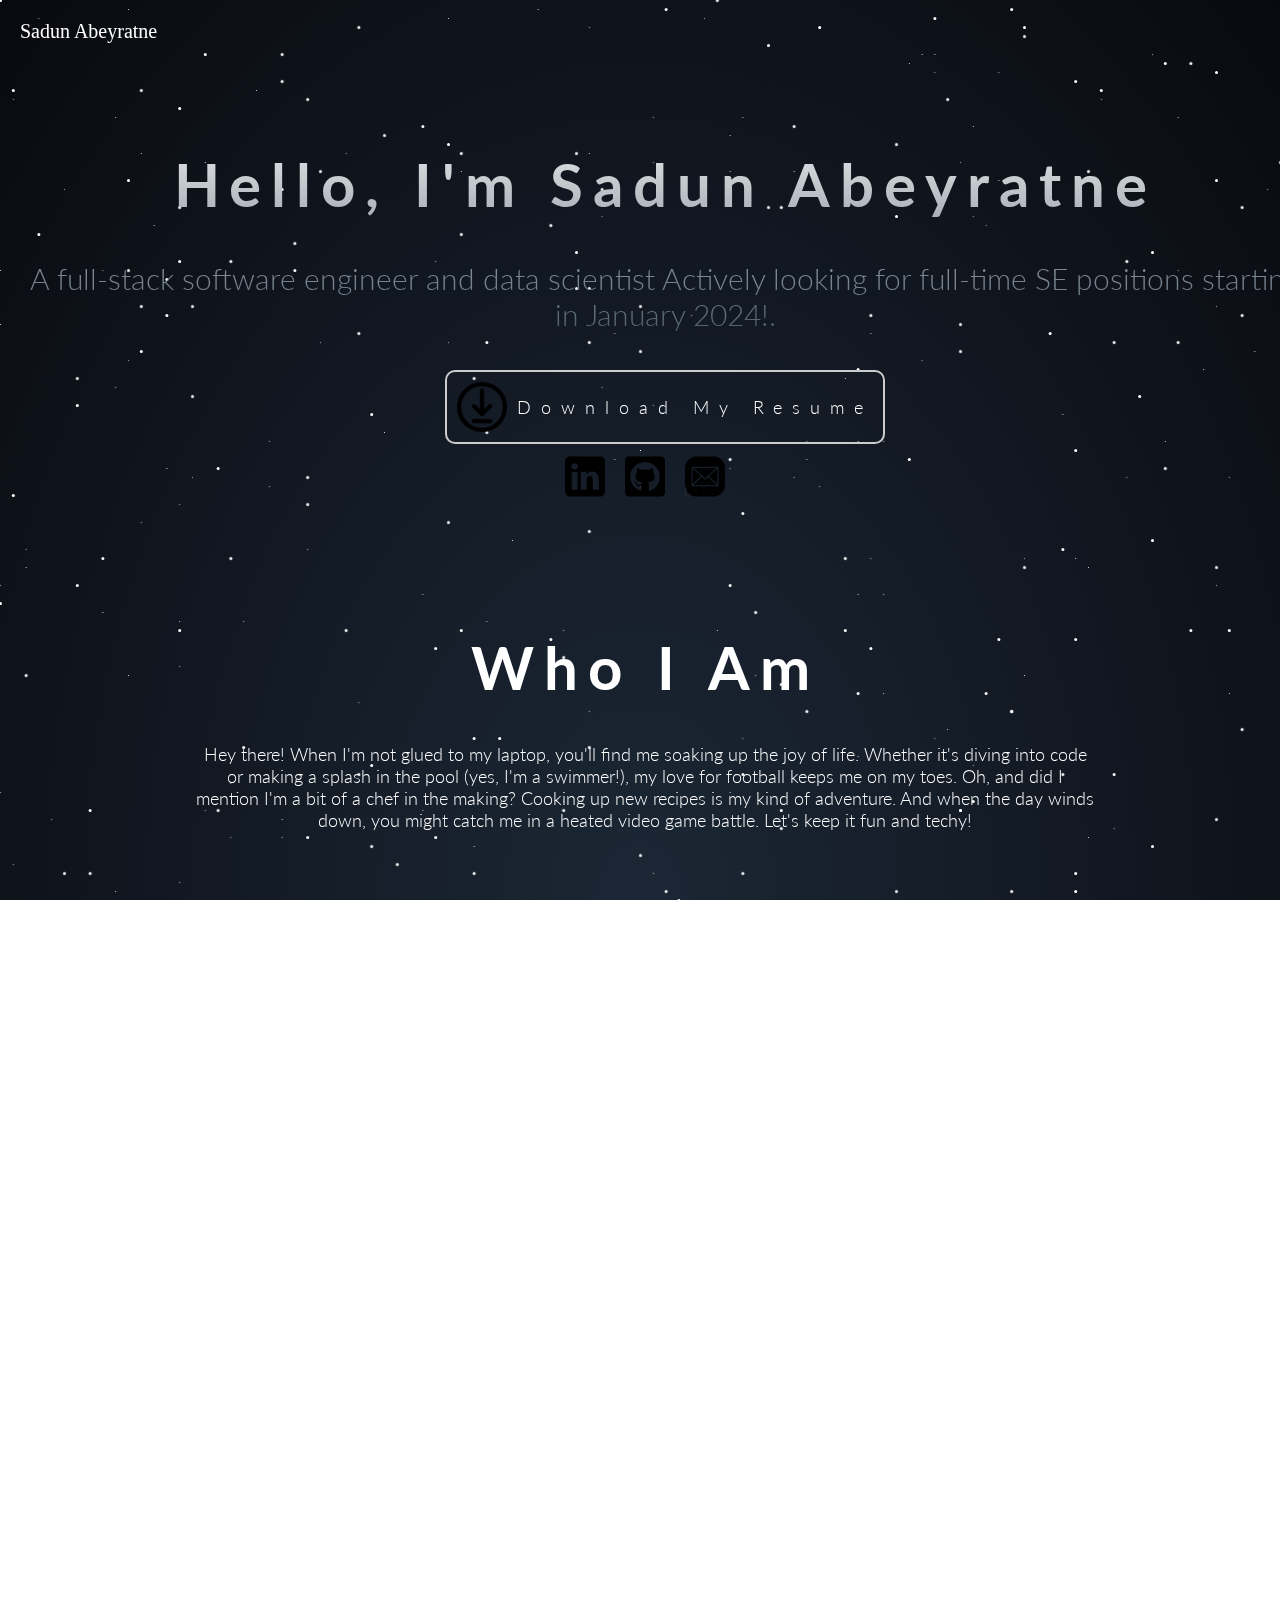
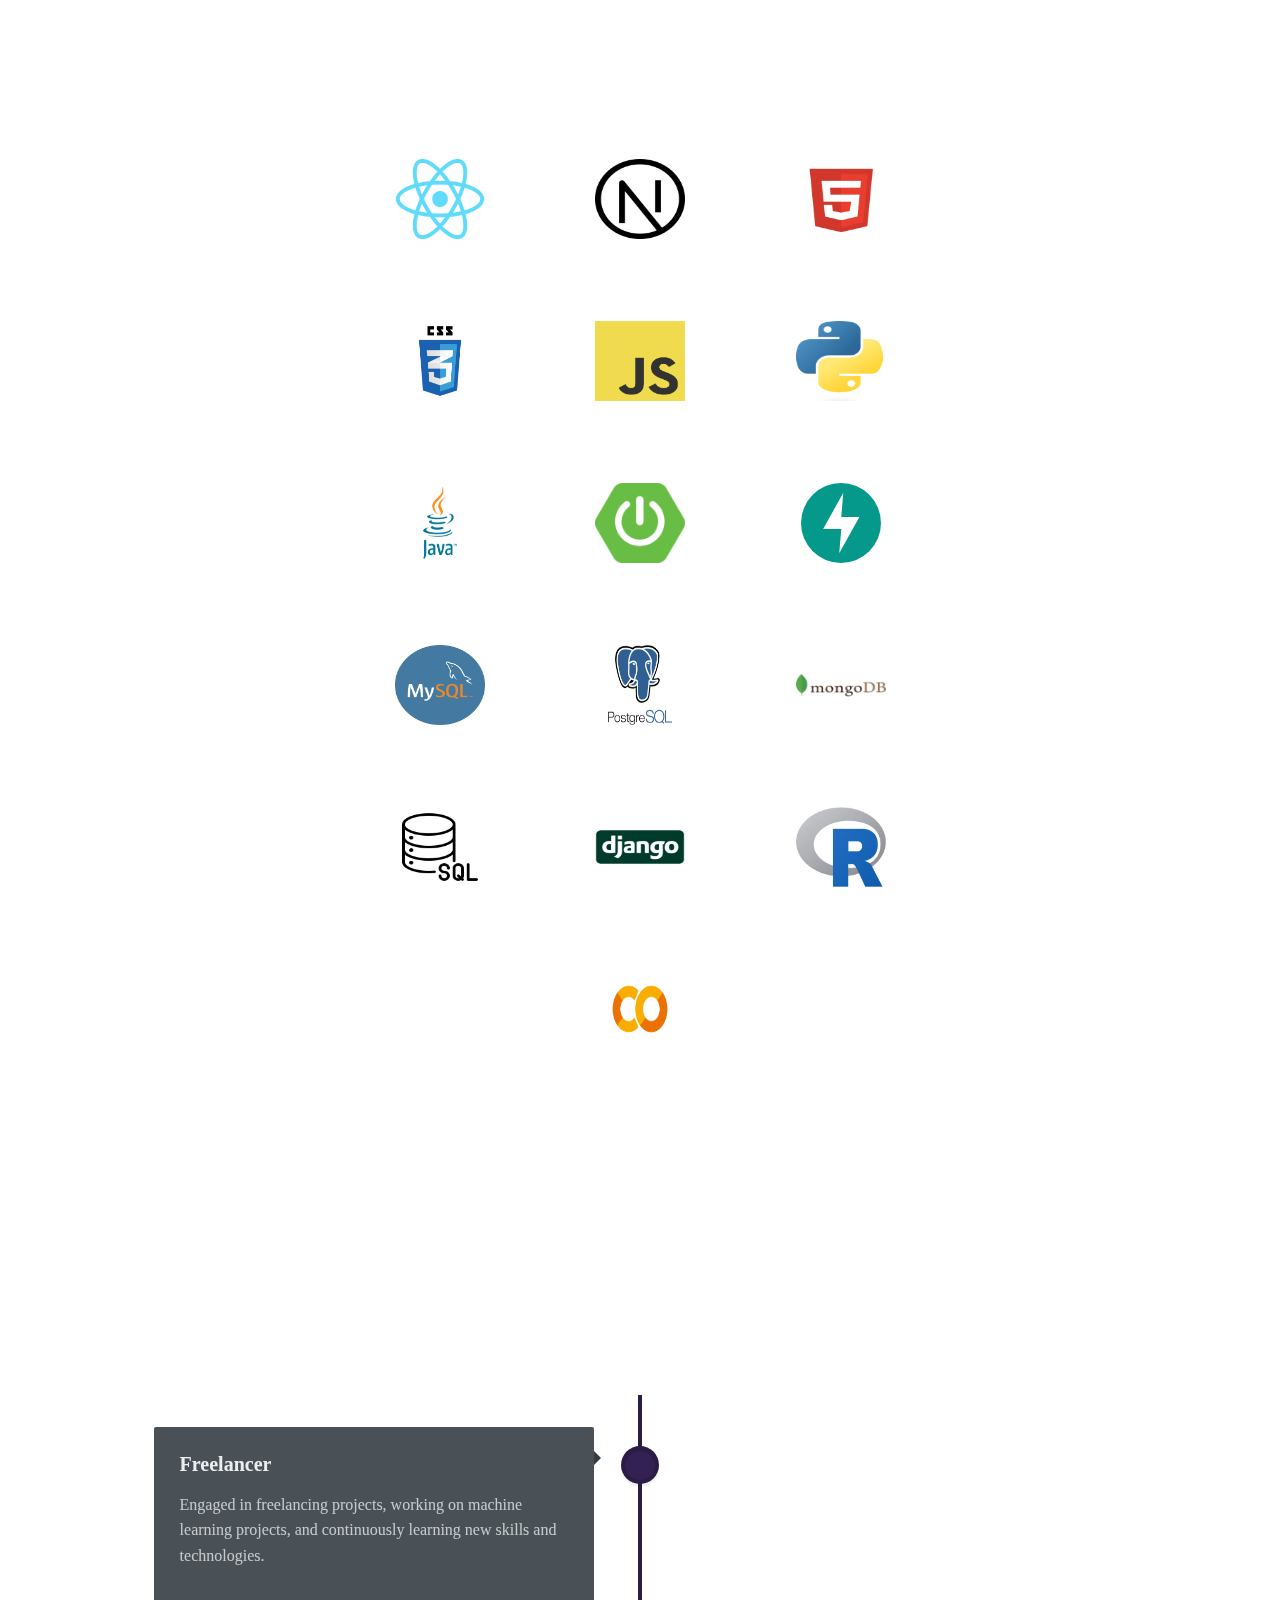
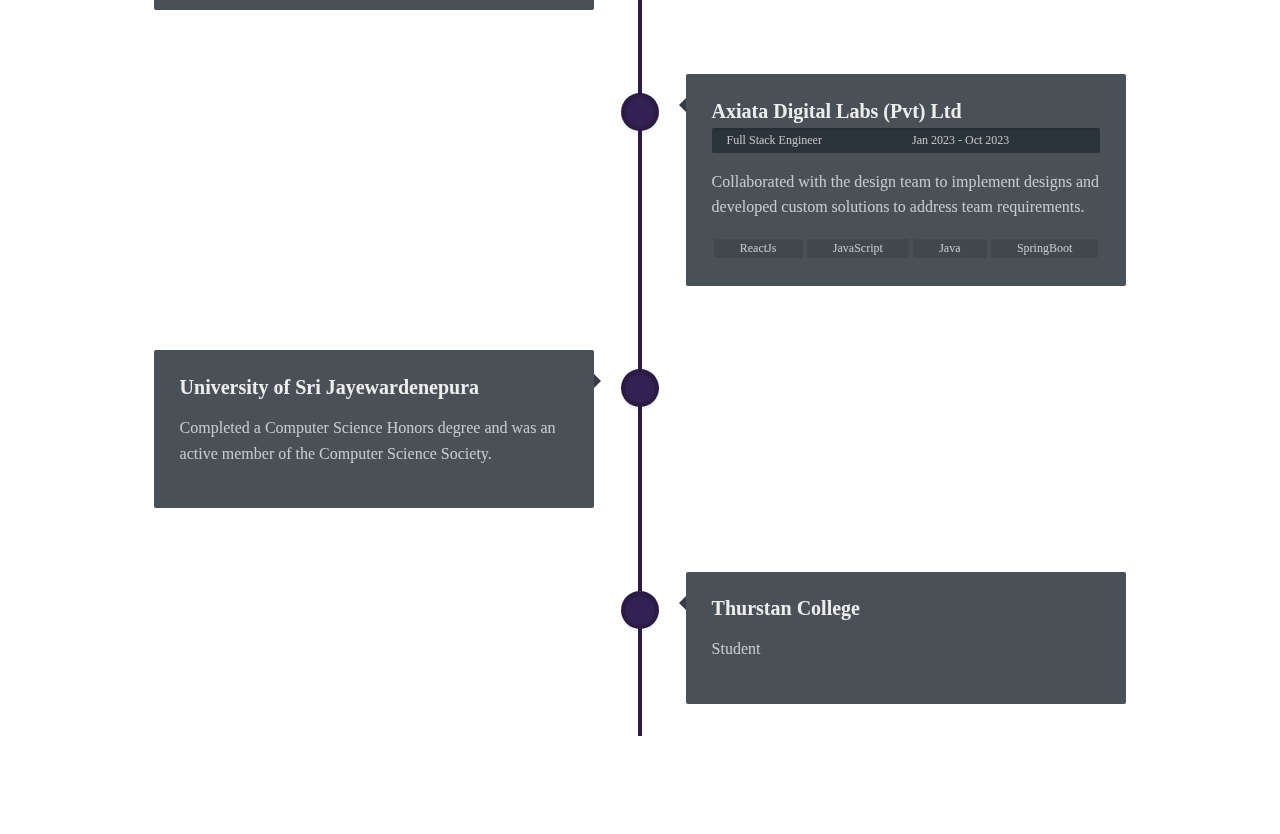
<file: index.html>
<!DOCTYPE html>
<html>

<head>
  <link href='https://fonts.googleapis.com/css?family=Lato:300,400,700' rel='stylesheet' type='text/css'>
  <link rel="stylesheet" href="style.css">
  <link rel="stylesheet" href="timeline.css">
  <link rel="stylesheet" href="techno.css">
  <link rel="stylesheet" href="proj.css">
  <link rel="stylesheet" href="about.css">
  <title>Portfolio</title>

</head>

<body class="body">
  <div class="stars"></div>
  <div class="stars2"></div>
  <div class="stars3"></div>
  <div class="name">
    <a href="">Sadun Abeyratne</a>
  </div>
  <div class="section title" id="title">

    <div class="title">

      <div class=" white_gard_text">
        <h1>Hello, I'm Sadun Abeyratne</h1>
        <p> A full-stack software engineer and data scientist
          Actively looking for full-time SE positions starting in January 2024!.</p>
      </div>
      <div class="download-container">
        <img src="./down.png" alt="download icon">
        <a class="down" href="./SadunAbeyratne_CV.pdf" download>Download My Resume</a>
      </div>
      <div class="icon">
        <a href="https://www.linkedin.com/in/sadunabeyratne" target="_blank">
          <img src="./5282542_linkedin_network_social network_linkedin logo_icon.png" alt="linkedin icon">
        </a>
        <a href="https://github.com/sma98" target="_blank">
          <img src="./github-square.1023x1024.png" alt="Github icon">
        </a>
        <a href="mailto:mdsmabeyrathne@gmail.com">
          <img src="./1000_F_649535504_EQWvbAMbMvTP8Tt3DOwedumX9InAAShy.webp" alt="Mail icon">
        </a>
      </div>

      <div class="about">
        <div class="about-container">
          <h1>Who I Am</h1>
          <p>
            Hey there! When I'm not glued to my laptop, you'll find me soaking up the joy of life. Whether it's diving
            into
            code or making a splash in the pool (yes, I'm a swimmer!), my love for football keeps me on my toes. Oh, and
            did
            I
            mention I'm a bit of a chef in the making? Cooking up new recipes is my kind of adventure. And when the day
            winds
            down, you might catch me in a heated video game battle. Let's keep it fun and techy!</p>

        </div>
      </div>
    </div>

  </div>

  <div class="section proj" id="proj">
    <div class="proj">
      <h1>Feature Projects</h1>

      <div class="proj-container">
        <div class="proj-box">
          <h2>Social Robot </h2>
          <h3>University of Sri Jayewardenepura</h3>
          <p>
            Designed and developed a social robot for my final year research project titled 'Social Robot to Encourage
            Children to Dispose Trash in a Responsible Manner'. The project involved interaction with children to
            promote proper trash management. I adapted an object detection model for trash classification, implemented
            an NLP conversational model, and integrated speech-to-text and text-to-speech functionalities. Additionally,
            I developed a microcontroller hardware system with server integration.
          </p>
          <h4>Technologies Used:</h4>
          <ul>
            TensorFlow 2, FastAPI, RASA framework, Google Colab, ESP32 controller with servo motors, pyttsx3, Google
            Speech Recognition
          </ul>
        </div>
        <div class="proj-box">
          <h2>Full Stack Software Engineer</h2>
          <h3>Axiata Digital Labs (Pvt) Ltd</h3>
          <p>

            As an Intern Software Engineer at Axiata Digital Labs (Pvt) Ltd, I am actively engaged in the development of
            three fintech platform projects. My responsibilities include full-stack development using ReactJS and Java
            Spring Boot, expertise in microservices architecture, proficiency in front-end development with ReactJS and
            Redux, commitment to maintaining code quality, and agile teamwork with senior developers to ensure timely
            task delivery.






          </p>

          <h4>Technologies Used:</h4>
          <ul>
            ReactJS, Java Spring Boot, PostgreSQL , Redux
          </ul>
        </div>


      </div>

    </div>

  </div>
  <div class="section techno" id="3">
    <div class="techno">



      <h1>Technologies</h1>
      <div class="techno-container">
        <div class="box" id="react">
          <img src="./img/React-icon.svg.png" alt="React-icon icon" width="90" height="90">
          <p>ReactJs</p>
        </div>
        <div class="box" id="next">
          <img src="./img/nextjs_icon_213852.png" alt="React-icon icon" width="90" height="90">

          <p>NextJs</p>
        </div>
        <div class="box" id="html">
          <img src="./img/html.png" alt="React-icon icon" width="90" height="90">

          <p>HTML</p>

        </div>
        <div class="box" id="css">
          <img src="./img/css.png" alt="React-icon icon" width="90" height="90">

          <p>CSS</p>
        </div>
        <div class="box" id="js">
          <img src="./img/JavaScript-logo.png" alt="React-icon icon" width="90" height="90">

          <p>Js</p>
        </div>
        <div class="box" id="py">
          <img src="./img/Python-logo-notext.svg.png" alt="React-icon icon" width="90" height="90">

          <p>Python</p>
        </div>
        <div class="box" id="java">
          <img src="./img/java_logo_freelogovectors.net_.png" alt="React-icon icon" width="90" height="90">

          <p>Java</p>
        </div>
        <div class="box" id="springboot">
          <img src="./img/springboott.png" alt="React-icon icon" width="90" height="90">

          <p>SpringBoot</p>
        </div>
        <div class="box" id="fastapi">
          <img src="./img/fastapi.svg" alt="React-icon icon" width="90" height="90">

          <p>FastApi</p>
        </div>
        <div class="box" id="mysql">
          <img src="./img/logo-mysql-mysql-logo-png-images-are-download-crazypng-21.png" alt="React-icon icon"
            width="90" height="90">

          <p>MySql</p>
        </div>
        <div class="box" id="postgresql">
          <img src="./img/postgres.png" alt="React-icon icon" width="90" height="90">


          <p>PostgresSql</p>
        </div>
        <div class="box" id="mongo">
          <img src="./img/mongo.png" alt="React-icon icon" width="90" height="90">

          <p>MongoDb</p>
        </div>

        <div class="box" id="sql">
          <img src="./img/4299956.png" alt="React-icon icon" width="90" height="90">

          <p>SQL</p>
        </div>

        <div class="box" id="django">
          <img src="./img/django.png" alt="React-icon icon" width="90" height="90">

          <p>Django</p>
        </div>


        <div class="box" id="r">
          <img src="./img/R_logo.svg.png" alt="React-icon icon" width="90" height="90">

          <p>R</p>
        </div>

        <div class="box" id="colab">
          <img src="./img/Google_Colaboratory_SVG_Logo.svg.png" alt="React-icon icon" width="90" height="90">

          <p>Google Collab</p>
        </div>





      </div>

    </div>

  </div>
  <div class="section exp" id="4">
    <div class="exp">
      <h1>Experiences</h1>
      <section id="cd-timeline" class="cd-container">
        <div class="cd-timeline-block">
          <div class="cd-timeline-img cd-movie">
          </div> <!-- cd-timeline-img -->

          <div class="cd-timeline-content">
            <h2>Freelancer</h2>
            <p>Engaged in freelancing projects, working on machine learning projects, and continuously learning new
              skills and technologies.</p>
            <span class="cd-date">Present</span>
          </div> <!-- cd-timeline-content -->
        </div> <!-- cd-timeline-block -->

        <div class="cd-timeline-block">
          <div class="cd-timeline-img cd-picture">
          </div>

          <div class="cd-timeline-content">
            <h2>Axiata Digital Labs (Pvt) Ltd</h2>
            <div class="timeline-content-info">
              <span class="timeline-content-info-title">
                <i class="fa fa-certificate" aria-hidden="true"></i>
                Full Stack Engineer
              </span>
              <span class="timeline-content-info-date">
                <i class="fa fa-calendar-o" aria-hidden="true"></i>
                Jan 2023 - Oct 2023
              </span>
            </div>
            <p>Collaborated with the design team to implement designs and developed custom solutions to address team
              requirements.</p>
            <ul class="content-skills">
              <li>ReactJs</li>
              <li>JavaScript</li>
              <li>Java</li>
              <li>SpringBoot</li>
            </ul>
          </div> <!-- cd-timeline-content -->
        </div> <!-- cd-timeline-block -->

        <div class="cd-timeline-block">
          <div class="cd-timeline-img cd-movie">
          </div> <!-- cd-timeline-img -->

          <div class="cd-timeline-content">
            <h2>University of Sri Jayewardenepura</h2>
            <p>Completed a Computer Science Honors degree and was an active member of the Computer Science Society.</p>
            <span class="cd-date">Jan 2018 - Present</span>
          </div> <!-- cd-timeline-content -->
        </div> <!-- cd-timeline-block -->

        <div class="cd-timeline-block">
          <div class="cd-timeline-img cd-picture">
          </div> <!-- cd-timeline-img -->

          <div class="cd-timeline-content">
            <h2>Thurstan College</h2>
            <p>Student</p> <span class="cd-date">2017</span>
          </div> <!-- cd-timeline-content -->
        </div> <!-- cd-timeline-block -->

      </section> <!-- cd-timeline -->
      <footer>
        All rights reserved by Sadun Abeyratne
      </footer>
    </div>
  </div>

</body>

</html>
</file>
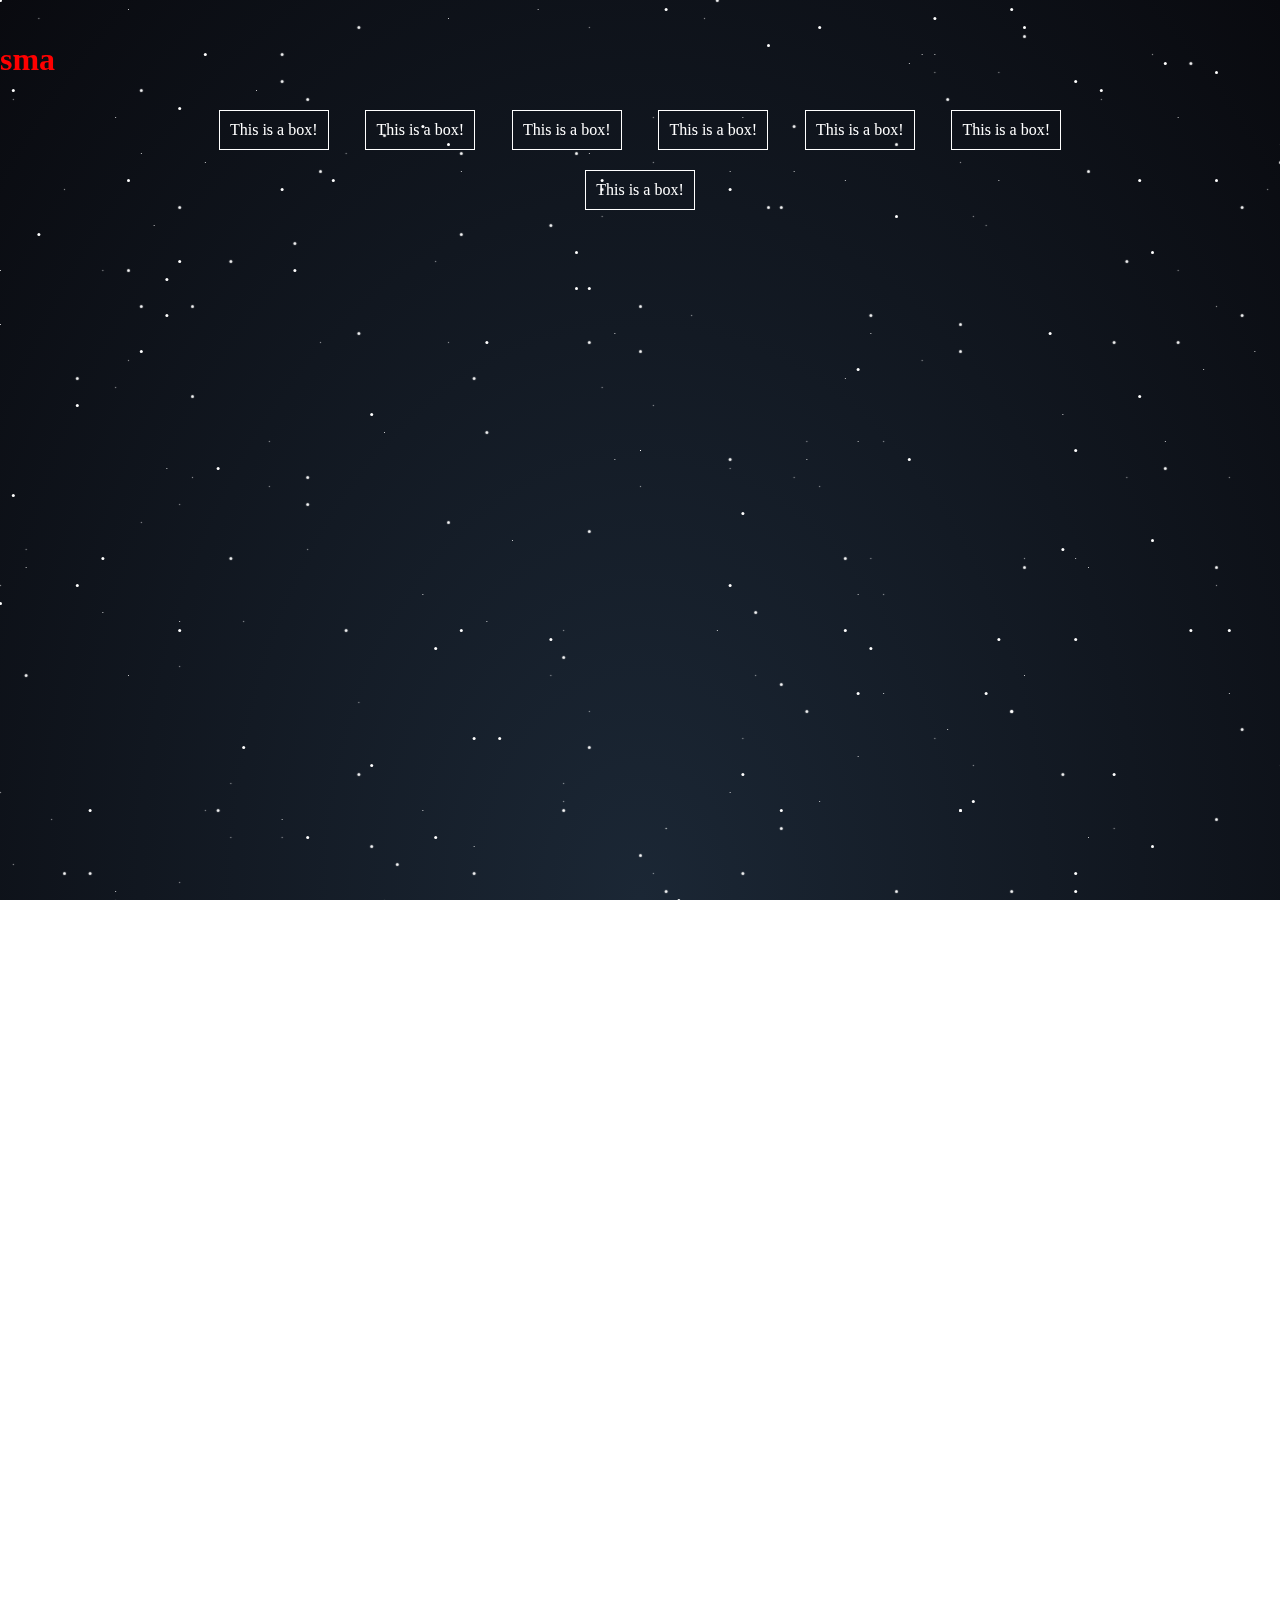
<file: test.html>
<!DOCTYPE html>
<html>

<head>
    <link href='https://fonts.googleapis.com/css?family=Lato:300,400,700' rel='stylesheet' type='text/css'>
  
    <link rel="stylesheet" href="style1.css">
    <title>Portfolio</title>
</head>

<body class="body">
    
  <div class="stars"></div>
  <div class="stars2"></div>
  <div class="stars3"></div>
    <div class="section" >
        <h1>sma</h1>
        <div class="ss">
            <div class="box" id="1">
                This is a box!
              </div>  
              <div class="box" id="2">
                This is a box!
              </div>  
              <div class="box" id="3">
                This is a box!
              </div>  
              <div class="box" id="4">
                This is a box!
              </div>  
              <div class="box" id="5">
                This is a box!
              </div>  
              <div class="box" id="6">
                This is a box!
              </div>  
              <div class="box" id="7">
                This is a box!
              </div>  
        </div>
        
    </div>
    <div class="section " >
        <div class="container">
            <div class="box" id="7">
                This is a box!
              </div>  
           
        </div>
        
    </div>

</body>

</html>
</file>
<file: style.css>
html {
  height: 100%;
}

.body {
  height: 100%;
  width: 100%;
  background: radial-gradient(ellipse at bottom, #1B2735 0%, #090A0F 100%);
  background-repeat: no-repeat;
  overflow: auto;
  margin: 0;
  background-attachment: fixed;
}

.section {
  position: relative;
  height: auto;

  /* width: 50%; */
  margin-left: auto;
  margin-right: auto;
}


.name {
  position: fixed;
  top: 10px;
  left: 10px;
  z-index: 1000;
  /* Ensure the name is above other elements */
  padding: 10px;
  border-radius: 5px;
  font-size: 20px;
}

.name a:hover {
  color: #004080;
  /* Dark Blue */
}

.name a {
  text-decoration: none;
  color: white;
}

.title {
  /* padding-top: 120px; */
  /* position: absolute; */
  color: #FFF;
  text-align: center;
  font-family: 'lato', sans-serif;
  font-weight: 300;
  font-size: 30px;
  letter-spacing: 10px;

  /* margin-top: 20%; */
  padding-left: 10px;
  align-items: stretch;
  width: 100%;
  height: 100%;
}

.white_gard_text {
  position: absolute;
  width: 100%;
  background: -webkit-linear-gradient(white, #38495a);
  -webkit-background-clip: text;
  -webkit-text-fill-color: transparent;
  top: 12%;
}

.white_gard_text p {
  letter-spacing: normal;
}

.download-container {

  display: flex;
  align-items: center;
  justify-content: center;
  text-align: center;
  color: white;
  cursor: pointer;
  position: absolute;
  top: 43%;
  left: 50%;
  transform: translate(-50%, -50%);
  text-align: center;
  color: white;
  border: 2px solid #ccc;
  margin: 20px;
  padding: 10px;
  border-radius: 10px;
}

.download-container:hover {
  background-color: #004080;
  /* Dark Blue */
}

.down {
  color: #fff;
  text-decoration: none;
  font-size: 18px;
  /* margin-top: 10px; */
  /* Adjust the margin as needed */
}

.download-container img {
  cursor: pointer;

  width: 50px;
  height: 50px;


  margin-right: 10px;
  /* Adjust the margin as needed */
}

.icon {

  display: flex;
  align-items: center;
  justify-content: center;
  text-align: center;
  color: white;
  /* cursor: pointer; */
  position: absolute;
  top: 53%;
  left: 50%;
  transform: translate(-50%, -50%);
  text-align: center;
  color: white;
  /* border: 2px solid #ccc; */
  /* margin: 20px; */
  padding: 10px;
  border-radius: 10px;
}

.icon img {
  justify-content: space-between;
  cursor: pointer;
  width: 40px;
  /* Adjust the width as needed */
  height: 40px;
  /* Adjust the height as needed */
  /* margin-right: 10px; */
  margin: 10px;
  margin-top: 15px;
}



/* .exp h1{
  background: -webkit-linear-gradient(white, #38495a);
  -webkit-background-clip: text;
  -webkit-text-fill-color: transparent;
  letter-spacing: normal;
  text-align: center;

}
.exp footer{
  margin-top: 80px;
  color: white;
  align-items: center;
  
} */
.stars {
  position: fixed;
  top: 50%;
  left: 50%;
  height: 1px;
  width: 1px;
  background-color: #fff;
  border-radius: 50%;

  box-shadow: -23vw 20vh 1px 1px#fff,
    18vw -13vh 0px 0px#fff,
    40vw -44vh 1px 0px#fff,
    -49vw 5vh 0px 1px#fff,
    -15vw -34vh 0px 1px#fff,
    -16vw 43vh 0px 1px#fff,
    0vw -16vh 1px 1px#fff,
    1vw -32vh 1px 0px#fff,
    11vw 40vh 0px 1px#fff,
    -20vw -2vh 0px 0px#fff,
    -32vw -21vh 1px 1px#fff,
    -14vw -24vh 1px 1px#fff,
    -34vw -32vh 0px 0px#fff,
    -48vw 11vh 1px 0px#fff,
    -4vw 9vh 1px 1px#fff,
    -40vw -10vh 1px 0px#fff,
    -12vw -12vh 1px 0px#fff,
    13vw -1vh 1px 0px#fff,
    22vw -10vh 1px 0px#fff,
    38vw -21vh 1px 1px#fff,
    -3vw -26vh 1px 0px#fff,
    23vw -44vh 0px 0px#fff,
    -15vw 8vh 1px 1px#fff,
    16vw -30vh 0px 0px#fff,
    2vw 42vh 1px 0px#fff,
    -7vw 21vh 0px 1px#fff,
    9vw 25vh 1px 0px#fff,
    -50vw 15vh 1px 0px#fff,
    -39vw -33vh 0px 0px#fff,
    -4vw -33vh 0px 0px#fff,
    13vw 29vh 1px 1px#fff,
    -42vw -20vh 1px 0px#fff,
    48vw -11vh 0px 0px#fff,
    8vw 7vh 0px 1px#fff,
    7vw -29vh 0px 1px#fff,
    12vw 3vh 1px 0px#fff,
    -50vw 38vh 1px 0px#fff,
    -3vw -29vh 1px 1px#fff,
    -14vw -31vh 0px 0px#fff,
    -32vw 43vh 1px 0px#fff,
    18vw 12vh 1px 0px#fff,
    10vw -45vh 0px 1px#fff,
    -28vw -44vh 1px 1px#fff,
    14vw 39vh 0px 0px#fff,
    25vw -14vh 1px 1px#fff,
    -37vw -19vh 0px 1px#fff,
    36vw -39vh 1px 0px#fff,
    -50vw -20vh 0px 0px#fff,
    34vw 49vh 0px 1px#fff,
    0vw 50vh 0px 0px#fff,
    30vw 12vh 1px 0px#fff,
    -6vw 39vh 1px 0px#fff,
    9vw 18vh 1px 1px#fff,
    -29vw -1vh 1px 0px#fff,
    12vw -31vh 0px 0px#fff,
    -50vw 17vh 0px 1px#fff,
    11vw -27vh 1px 1px#fff,
    -17vw 16vh 0px 0px#fff,
    -39vw -40vh 1px 1px#fff,
    43vw -43vh 1px 1px#fff,
    -40vw -49vh 0px 0px#fff,
    34vw 0vh 0px 1px#fff,
    45vw 13vh 1px 1px#fff,
    -13vw -8vh 1px 1px#fff,
    -44vw -5vh 0px 1px#fff,
    -7vw 25vh 1px 0px#fff,
    1vw -37vh 1px 0px#fff,
    42vw -12vh 1px 1px#fff,
    -50vw -50vh 0px 1px#fff,
    12vw -36vh 1px 1px#fff,
    11vw 42vh 1px 1px#fff,
    37vw 36vh 0px 1px#fff,
    40vw 10vh 0px 1px#fff,
    -39vw -16vh 1px 1px#fff,
    24vw 31vh 0px 0px#fff,
    -11vw 32vh 0px 1px#fff,
    17vw 27vh 0px 1px#fff,
    -10vw 10vh 0px 0px#fff,
    -19vw 46vh 1px 1px#fff,
    -36vw 20vh 0px 1px#fff,
    29vw 29vh 1px 1px#fff,
    -28vw -29vh 0px 1px#fff,
    30vw 13vh 1px 1px#fff,
    -13vw 44vh 0px 0px#fff,
    17vw 34vh 0px 0px#fff,
    -25vw -12vh 1px 0px#fff,
    -16vw -21vh 1px 0px#fff,
    41vw -1vh 0px 0px#fff,
    -31vw 33vh 0px 1px#fff,
    17vw 16vh 0px 0px#fff,
    -35vw -16vh 1px 1px#fff,
    -36vw 19vh 0px 0px#fff,
    20vw -34vh 1px 1px#fff,
    11vw 26vh 1px 1px#fff,
    -4vw -12vh 1px 1px#fff,
    30vw -47vh 0px 1px#fff,
    -20vw -35vh 1px 1px#fff,
    -6vw 40vh 1px 0px#fff,
    5vw -48vh 1px 0px#fff,
    -47vw -48vh 1px 0px#fff;
  animation: animStar 50s linear infinite;
}

.stars2 {
  position: fixed;
  top: 50%;
  left: 50%;
  height: 1px;
  width: 1px;
  background-color: #fff;
  border-radius: 50%;
  box-shadow: 14vw 4vh 1px 0px#fff,
    -32vw 12vh 1px 1px#fff,
    2vw -49vh 0px 1px#fff,
    -15vw -12vh 1px 0px#fff,
    -36vw -27vh 1px 1px#fff,
    18vw -15vh 1px 1px#fff,
    8vw 32vh 1px 0px#fff,
    -4vw -18vh 0px 1px#fff,
    -28vw -41vh 1px 1px#fff,
    -35vw -6vh 1px 1px#fff,
    -40vw -30vh 0px 1px#fff,
    23vw -42vh 1px 0px#fff,
    40vw 44vh 0px 1px#fff,
    38vw 3vh 1px 0px#fff,
    25vw -32vh 1px 0px#fff,
    46vw 27vh 0px 0px#fff,
    -38vw -25vh 0px 0px#fff,
    7vw 2vh 1px 0px#fff,
    -26vw 3vh 1px 1px#fff,
    43vw 20vh 0px 1px#fff,
    -43vw 40vh 0px 1px#fff,
    40vw -22vh 0px 1px#fff,
    -20vw 50vh 1px 0px#fff,
    -26vw 6vh 1px 1px#fff,
    17vw -9vh 0px 1px#fff,
    19vw 27vh 0px 0px#fff,
    -30vw -40vh 0px 0px#fff,
    -42vw 18vh 0px 0px#fff,
    25vw 40vh 0px 1px#fff,
    45vw -16vh 1px 0px#fff,
    6vw 20vh 0px 0px#fff,
    28vw 21vh 0px 1px#fff,
    10vw -27vh 1px 1px#fff,
    -26vw 11vh 1px 0px#fff,
    -6vw 40vh 1px 1px#fff,
    50vw 35vh 1px 0px#fff,
    47vw -27vh 1px 1px#fff,
    -46vw 41vh 1px 0px#fff,
    23vw 32vh 1px 0px#fff,
    1vw 47vh 1px 0px#fff,
    8vw 36vh 0px 1px#fff,
    -45vw -29vh 1px 0px#fff,
    26vw -36vh 0px 0px#fff,
    -15vw -48vh 0px 0px#fff,
    7vw -31vh 0px 0px#fff,
    33vw 36vh 1px 1px#fff,
    -5vw -18vh 0px 1px#fff,
    -27vw -20vh 0px 1px#fff,
    33vw -4vh 0px 0px#fff,
    33vw 11vh 0px 1px#fff,
    -40vw 25vh 0px 0px#fff,
    24vw -39vh 1px 1px#fff,
    -35vw 3vh 1px 0px#fff,
    -14vw -33vh 1px 1px#fff,
    -33vw 2vh 0px 1px#fff,
    -24vw -30vh 0px 1px#fff,
    -21vw 44vh 1px 1px#fff,
    1vw -5vh 1px 0px#fff,
    -12vw 19vh 0px 0px#fff,
    -12vw -2vh 1px 1px#fff,
    -41vw -37vh 0px 0px#fff,
    29vw -49vh 0px 1px#fff,
    -4vw -47vh 1px 0px#fff,
    28vw -30vh 0px 0px#fff,
    34vw -41vh 0px 1px#fff,
    3vw 50vh 0px 1px#fff,
    -37vw 2vh 0px 0px#fff,
    6vw -50vh 1px 1px#fff,
    -37vw -15vh 0px 1px#fff,
    20vw -26vh 0px 1px#fff,
    45vw -30vh 0px 1px#fff,
    34vw 21vh 0px 1px#fff,
    -3vw -7vh 1px 0px#fff,
    -48vw 13vh 0px 0px#fff,
    42vw -37vh 0px 0px#fff,
    27vw -25vh 1px 0px#fff,
    -21vw 35vh 0px 1px#fff,
    16vw 20vh 0px 1px#fff,
    17vw -1vh 0px 0px#fff,
    20vw 49vh 1px 1px#fff,
    -29vw 4vh 1px 0px#fff,
    29vw -49vh 1px 0px#fff,
    7vw 1vh 1px 1px#fff,
    -5vw -33vh 1px 1px#fff,
    30vw 25vh 0px 0px#fff,
    36vw -40vh 0px 1px#fff,
    34vw 12vh 0px 0px#fff,
    50vw -34vh 1px 0px#fff,
    -50vw -14vh 0px 0px#fff,
    25vw 40vh 0px 1px#fff,
    7vw 50vh 0px 0px#fff,
    19vw 16vh 1px 0px#fff,
    -28vw 41vh 0px 0px#fff,
    -42vw 12vh 0px 1px#fff,
    -17vw -36vh 0px 1px#fff,
    -26vw 43vh 0px 1px#fff,
    -36vw -21vh 0px 1px#fff,
    26vw 35vh 1px 0px#fff,
    -49vw 46vh 1px 0px#fff,
    37vw -12vh 1px 1px#fff;
  animation: animStar2 100s linear infinite;
}

.stars3 {
  position: fixed;
  top: 50%;
  left: 50%;
  height: 1px;
  width: 1px;
  background-color: #fff;
  border-radius: 50%;
  box-shadow: 49vw -29vh 1px 0px#fff,
    -39vw -11vh 0px 1px#fff,
    46vw 3vh 1px 0px#fff,
    -41vw 50vh 1px 0px#fff,
    -45vw 47vh 1px 1px#fff,
    -3vw -30vh 0px 1px#fff,
    -2vw 1vh 0px 0px#fff,
    2vw 42vh 1px 0px#fff,
    45vw -42vh 0px 1px#fff,
    45vw 15vh 1px 0px#fff,
    -22vw 36vh 1px 1px#fff,
    -49vw -40vh 0px 1px#fff,
    -34vw -44vh 0px 1px#fff,
    8vw 47vh 1px 1px#fff,
    -41vw -7vh 1px 0px#fff,
    46vw 20vh 0px 1px#fff,
    -36vw 48vh 1px 0px#fff,
    -8vw -49vh 0px 0px#fff,
    41vw -43vh 0px 1px#fff,
    16vw 12vh 1px 1px#fff,
    0vw 45vh 1px 1px#fff,
    34vw 47vh 0px 1px#fff,
    0vw 4vh 1px 0px#fff,
    25vw -11vh 1px 1px#fff,
    -36vw 6vh 1px 0px#fff,
    -7vw -25vh 1px 1px#fff,
    22vw -44vh 0px 0px#fff,
    35vw 13vh 0px 0px#fff,
    28vw -42vh 1px 0px#fff,
    8vw -37vh 0px 0px#fff,
    -6vw 23vh 1px 1px#fff,
    -28vw 43vh 1px 0px#fff,
    -49vw -39vh 1px 0px#fff,
    27vw 27vh 0px 1px#fff,
    29vw 49vh 1px 1px#fff,
    -14vw 20vh 0px 1px#fff,
    -47vw -24vh 0px 1px#fff,
    39vw -30vh 0px 1px#fff,
    -23vw -33vh 1px 0px#fff,
    42vw -20vh 1px 0px#fff,
    -48vw 25vh 1px 1px#fff,
    13vw 1vh 0px 0px#fff,
    -13vw 32vh 0px 1px#fff,
    -22vw -47vh 1px 1px#fff,
    32vw -13vh 0px 1px#fff,
    -22vw -13vh 1px 1px#fff,
    30vw -46vh 1px 1px#fff,
    47vw 31vh 1px 1px#fff,
    -22vw 28vh 1px 0px#fff,
    2vw 49vh 1px 1px#fff,
    -21vw -4vh 0px 1px#fff,
    -32vw 37vh 1px 0px#fff,
    -34vw 40vh 1px 0px#fff,
    21vw 1vh 0px 1px#fff,
    21vw -43vh 0px 0px#fff,
    -26vw -39vh 1px 1px#fff,
    16vw -8vh 0px 0px#fff,
    41vw 2vh 1px 1px#fff,
    26vw -26vh 1px 0px#fff,
    -13vw 47vh 1px 1px#fff,
    -39vw 8vh 1px 0px#fff,
    7vw 38vh 0px 0px#fff,
    37vw 42vh 1px 0px#fff,
    18vw 22vh 0px 1px#fff,
    -25vw -31vh 1px 1px#fff,
    45vw 41vh 1px 1px#fff,
    -36vw 24vh 1px 0px#fff,
    -5vw -22vh 0px 1px#fff,
    -44vw -8vh 1px 1px#fff,
    -41vw 49vh 0px 0px#fff,
    7vw 15vh 0px 1px#fff,
    -43vw 47vh 1px 1px#fff,
    4vw -15vh 1px 0px#fff,
    -40vw -20vh 1px 1px#fff,
    19vw -1vh 1px 0px#fff,
    -6vw 37vh 1px 0px#fff,
    47vw -15vh 1px 1px#fff,
    -33vw 40vh 1px 1px#fff,
    -27vw -23vh 1px 1px#fff,
    -2vw -13vh 0px 0px#fff,
    7vw -35vh 0px 0px#fff,
    26vw 39vh 0px 1px#fff,
    23vw -48vh 0px 1px#fff,
    0vw -11vh 1px 1px#fff,
    -6vw 20vh 1px 0px#fff,
    39vw -6vh 0px 1px#fff,
    -16vw 22vh 0px 1px#fff,
    44vw -9vh 0px 0px#fff,
    -17vw 40vh 0px 0px#fff,
    -4vw 29vh 1px 0px#fff,
    -12vw -12vh 0px 1px#fff,
    -44vw 15vh 0px 1px#fff,
    35vw -31vh 1px 1px#fff,
    -4vw 33vh 1px 1px#fff,
    -36vw -38vh 0px 1px#fff,
    35vw 43vh 0px 0px#fff,
    29vw 29vh 1px 1px#fff,
    14vw -47vh 0px 1px#fff,
    -31vw 19vh 1px 0px#fff,
    50vw -32vh 1px 1px#fff;
  animation: animStar2 150s linear infinite;
}


@keyframes animStar {
  from {
    transform: translateY(1000px)
  }

  to {
    transform: translateY(-400px)
  }
}

@keyframes animStar2 {
  from {
    transform: translateY(1000px)
  }

  to {
    transform: translateY(-150px)
  }
}
</file>
<file: timeline.css>
.section.exp {
  height: auto;
  margin-top: 200px;

}

.exp h1 {
  color: white;
  align-items: center;
  text-align: center;
}

.exp footer {
  margin-top: 80px;
  color: white;
  align-items: center;

}

.cd-container {
  width: 90%;
  max-width: 1080px;
  margin: 0 auto;
  /* background: #2b343a; */
  padding: 0 10%;
  border-radius: 2px;
}

.cd-container::after {
  content: "";
  display: table;
  clear: both;
}

/* -------------------------------- 
  
  Main components a
  
  -------------------------------- */

#cd-timeline {
  position: relative;
  padding: 2em 0;
  margin-top: 2em;
  margin-bottom: 2em;
}

#cd-timeline::before {
  content: "";
  position: absolute;
  top: 0;
  left: 25px;
  height: 100%;
  width: 4px;
  background: #2b1c46;
}

@media only screen and (min-width: 1170px) {
  #cd-timeline {
    margin-top: 3em;
    margin-bottom: 3em;
  }

  #cd-timeline::before {
    left: 50%;
    margin-left: -2px;
  }
}

.cd-timeline-block {
  position: relative;
  margin: 2em 0;
}

.cd-timeline-block:after {
  content: "";
  display: table;
  clear: both;
}

.cd-timeline-block:first-child {
  margin-top: 0;
}

.cd-timeline-block:last-child {
  margin-bottom: 0;
}

@media only screen and (min-width: 1170px) {
  .cd-timeline-block {
    margin: 4em 0;
  }

  .cd-timeline-block:first-child {
    margin-top: 0;
  }

  .cd-timeline-block:last-child {
    margin-bottom: 0;
  }
}

.cd-timeline-img {
  position: absolute;
  top: 8px;
  left: 12px;
  width: 30px;
  height: 30px;
  border-radius: 50%;
  box-shadow: 0 0 0 4px #2b1c46, inset 0 2px 0 rgba(0, 0, 0, 0.08),
    0 3px 0 4px rgba(0, 0, 0, 0.05);
}

.cd-timeline-img {
  background: #322152;
}

@media only screen and (min-width: 1170px) {
  .cd-timeline-img {
    width: 30px;
    height: 30px;
    left: 50%;
    margin-left: -15px;
    margin-top: 15px;
    /* Force Hardware Acceleration in WebKit */
    -webkit-transform: translateZ(0);
    -webkit-backface-visibility: hidden;
  }
}

.cd-timeline-content {
  position: relative;
  margin-left: 60px;

  margin-right: 30px;
  background: rgb(51, 60, 66, 0.89);
  border-radius: 2px;
  padding: 1em;

  .timeline-content-info {
    background: #2b343a;
    padding: 5px 10px;
    color: rgba(255, 255, 255, 0.7);
    font-size: 12px;
    box-shadow: inset 0 2px 0 rgba(0, 0, 0, 0.08);
    border-radius: 2px;

    i {
      margin-right: 5px;
    }

    .timeline-content-info-title,
    .timeline-content-info-date {
      width: calc(50% - 2px);
      display: inline-block;
    }

    @media (max-width: 500px) {

      .timeline-content-info-title,
      .timeline-content-info-date {
        display: block;
        width: 100%;
      }
    }
  }

  .content-skills {
    font-size: 12px;
    padding: 0;
    margin-bottom: 0;
    display: flex;
    flex-wrap: wrap;
    justify-content: center;

    li {
      background: #40484d;
      border-radius: 2px;
      display: inline-block;
      padding: 2px 10px;
      color: rgba(255, 255, 255, 0.7);
      margin: 3px 2px;
      text-align: center;
      flex-grow: 1;
    }
  }
}

.cd-timeline-content:after {
  content: "";
  display: table;
  clear: both;
}

.cd-timeline-content h2 {
  color: rgba(255, 255, 255, 0.9);
  margin-top: 0;
  margin-bottom: 5px;
}

.cd-timeline-content p,
.cd-timeline-content .cd-date {
  color: rgba(255, 255, 255, 0.7);
  font-size: 13px;
  font-size: 0.8125rem;
}

.cd-timeline-content .cd-date {
  display: inline-block;
}

.cd-timeline-content p {
  margin: 1em 0;
  line-height: 1.6;
}

.cd-timeline-content::before {
  content: "";
  position: absolute;
  top: 16px;
  right: 100%;
  height: 0;
  width: 0;
  border: 7px solid transparent;
  border-right: 7px solid #333c42;
}

@media only screen and (min-width: 768px) {
  .cd-timeline-content h2 {
    font-size: 20px;
    font-size: 1.25rem;
  }

  .cd-timeline-content p {
    font-size: 16px;
    font-size: 1rem;
  }

  .cd-timeline-content .cd-read-more,
  .cd-timeline-content .cd-date {
    font-size: 14px;
    font-size: 0.875rem;
  }
}

@media only screen and (min-width: 1170px) {
  .cd-timeline-content {
    color: white;
    margin-left: 0;
    padding: 1.6em;
    width: 36%;
    margin: 0 5%;
  }

  .cd-timeline-content::before {
    top: 24px;
    left: 100%;
    border-color: transparent;
    border-left-color: #333c42;
  }

  .cd-timeline-content .cd-date {
    position: absolute;
    width: 100%;
    left: 122%;
    top: 6px;
    font-size: 16px;
    font-size: 1rem;
  }

  .cd-timeline-block:nth-child(even) .cd-timeline-content {
    float: right;
  }

  .cd-timeline-block:nth-child(even) .cd-timeline-content::before {
    top: 24px;
    left: auto;
    right: 100%;
    border-color: transparent;
    border-right-color: #333c42;
  }

  .cd-timeline-block:nth-child(even) .cd-timeline-content .cd-read-more {
    float: right;
  }

  .cd-timeline-block:nth-child(even) .cd-timeline-content .cd-date {
    left: auto;
    right: 122%;
    text-align: right;
  }
}
</file>
<file: techno.css>
.section.techno {
  height: auto;
  margin-top: 75px;
  text-align: center;

}

.techno h1 {
  margin-bottom: 50px;
  text-align: center;
  color: white;
}

.techno-container {
  height: auto;
  margin-top: 50px;
  display: flex;
  flex-wrap: wrap;
  justify-content: space-evenly;
  width: 50%;
  margin: auto;
}

.box {

  color: white;
  width: 120px;
  height: 120px;
  border: 1px solid white;
  padding: 10px;
  margin: 10px;
  border-radius: 10px;




}

.box img {
  max-width: 100px;
  max-height: 80px;
  margin-bottom: 10px;
}

.box:hover {
  background-color: rgb(0, 64, 128, 0.7);


}
</file>
<file: proj.css>
.section.proj {
  height: auto;
  margin-top: 75px;
  color: white;
}

.proj {
  height: auto;
  color: white;
}

.proj h1 {
  margin-bottom: 50px;
  text-align: center;
}

.proj h2 {
  text-align: center;
  font-weight: bold;
}
.proj h4 {
 text-align: center;
 bottom: 30px;
}

.proj-container {
  display: flex;
  flex-wrap: wrap;
  justify-content: space-evenly;
  width: 60%;
  margin: auto;
}

.proj p {
  text-align: justify;
}

.proj-box {
  width: 40%;
  color: white;
  display: block;
  overflow: auto;
  border: 1px solid white;
  padding: 10px;
  margin: 10px;
  border-radius: 15px;
  cursor: pointer;
  height: auto;
}

.proj-box h2 {
  text-align: center;
}

.proj-box:hover {
  background-color: rgba(0, 64, 128, 0.6);
}
</file>
<file: about.css>
.about {
  position: absolute;
  top: 10%;
  width: 100%;
  text-align: center;
}

.about-container {
  width: 70%;
  margin-left: auto;
  margin-right: auto;
}

.about {
  /* display: flex; */
  align-items: center;
  justify-content: center;
  flex-direction: column;
  /* Added to stack the elements vertically */
  text-align: center;
  color: white;
  position: absolute;
  top: 80%;
  left: 50%;
  transform: translate(-50%, -50%);

}

.about h1 {}

.about p {
  color: white;
  font-size: large;
  letter-spacing: normal;
}
</file>
<file: style1.css>
html {
    height: 100%;
}


.body {
    height: 100%;
    width: 100%;
    background: radial-gradient(ellipse at bottom, #1B2735 0%, #090A0F 100%);
    background-repeat: no-repeat;
    overflow: auto;
    margin: 0;
    background-attachment: fixed;
  }
  .section {
    height: 100%;
    padding-top: 20px;
    position: relative;
}
.ss {
    display: flex;
    flex-wrap: wrap;
    justify-content: space-evenly;
    width: 70%;
    margin: auto; /* Center the div horizontally */
}
.s{
    width: 50%
    ;
    align-items: center;
    justify-content: center;
}
.container{
    position: relative;
    
}
.box {
    
    color: white;
    
    border: 1px solid white;
    padding: 10px;
    margin: 10px;
    
  }


  .box:hover{
    color: #004080;
  }
.body h1{
    color:red;
}
h1 
{
    color:white;
}


  .stars{
    position: fixed;
    top: 50%;
    left: 50%;
    height: 1px;
    width: 1px;
    background-color: #fff;
    border-radius: 50%;
  
    box-shadow: -23vw 20vh 1px 1px#fff,
    18vw -13vh 0px 0px#fff,
    40vw -44vh 1px 0px#fff,
    -49vw 5vh 0px 1px#fff,
    -15vw -34vh 0px 1px#fff,
    -16vw 43vh 0px 1px#fff,
    0vw -16vh 1px 1px#fff,
    1vw -32vh 1px 0px#fff,
    11vw 40vh 0px 1px#fff,
    -20vw -2vh 0px 0px#fff,
    -32vw -21vh 1px 1px#fff,
    -14vw -24vh 1px 1px#fff,
    -34vw -32vh 0px 0px#fff,
    -48vw 11vh 1px 0px#fff,
    -4vw 9vh 1px 1px#fff,
    -40vw -10vh 1px 0px#fff,
    -12vw -12vh 1px 0px#fff,
    13vw -1vh 1px 0px#fff,
    22vw -10vh 1px 0px#fff,
    38vw -21vh 1px 1px#fff,
    -3vw -26vh 1px 0px#fff,
    23vw -44vh 0px 0px#fff,
    -15vw 8vh 1px 1px#fff,
    16vw -30vh 0px 0px#fff,
    2vw 42vh 1px 0px#fff,
    -7vw 21vh 0px 1px#fff,
    9vw 25vh 1px 0px#fff,
    -50vw 15vh 1px 0px#fff,
    -39vw -33vh 0px 0px#fff,
    -4vw -33vh 0px 0px#fff,
    13vw 29vh 1px 1px#fff,
    -42vw -20vh 1px 0px#fff,
    48vw -11vh 0px 0px#fff,
    8vw 7vh 0px 1px#fff,
    7vw -29vh 0px 1px#fff,
    12vw 3vh 1px 0px#fff,
    -50vw 38vh 1px 0px#fff,
    -3vw -29vh 1px 1px#fff,
    -14vw -31vh 0px 0px#fff,
    -32vw 43vh 1px 0px#fff,
    18vw 12vh 1px 0px#fff,
    10vw -45vh 0px 1px#fff,
    -28vw -44vh 1px 1px#fff,
    14vw 39vh 0px 0px#fff,
    25vw -14vh 1px 1px#fff,
    -37vw -19vh 0px 1px#fff,
    36vw -39vh 1px 0px#fff,
    -50vw -20vh 0px 0px#fff,
    34vw 49vh 0px 1px#fff,
    0vw 50vh 0px 0px#fff,
    30vw 12vh 1px 0px#fff,
    -6vw 39vh 1px 0px#fff,
    9vw 18vh 1px 1px#fff,
    -29vw -1vh 1px 0px#fff,
    12vw -31vh 0px 0px#fff,
    -50vw 17vh 0px 1px#fff,
    11vw -27vh 1px 1px#fff,
    -17vw 16vh 0px 0px#fff,
    -39vw -40vh 1px 1px#fff,
    43vw -43vh 1px 1px#fff,
    -40vw -49vh 0px 0px#fff,
    34vw 0vh 0px 1px#fff,
    45vw 13vh 1px 1px#fff,
    -13vw -8vh 1px 1px#fff,
    -44vw -5vh 0px 1px#fff,
    -7vw 25vh 1px 0px#fff,
    1vw -37vh 1px 0px#fff,
    42vw -12vh 1px 1px#fff,
    -50vw -50vh 0px 1px#fff,
    12vw -36vh 1px 1px#fff,
    11vw 42vh 1px 1px#fff,
    37vw 36vh 0px 1px#fff,
    40vw 10vh 0px 1px#fff,
    -39vw -16vh 1px 1px#fff,
    24vw 31vh 0px 0px#fff,
    -11vw 32vh 0px 1px#fff,
    17vw 27vh 0px 1px#fff,
    -10vw 10vh 0px 0px#fff,
    -19vw 46vh 1px 1px#fff,
    -36vw 20vh 0px 1px#fff,
    29vw 29vh 1px 1px#fff,
    -28vw -29vh 0px 1px#fff,
    30vw 13vh 1px 1px#fff,
    -13vw 44vh 0px 0px#fff,
    17vw 34vh 0px 0px#fff,
    -25vw -12vh 1px 0px#fff,
    -16vw -21vh 1px 0px#fff,
    41vw -1vh 0px 0px#fff,
    -31vw 33vh 0px 1px#fff,
    17vw 16vh 0px 0px#fff,
    -35vw -16vh 1px 1px#fff,
    -36vw 19vh 0px 0px#fff,
    20vw -34vh 1px 1px#fff,
    11vw 26vh 1px 1px#fff,
    -4vw -12vh 1px 1px#fff,
    30vw -47vh 0px 1px#fff,
    -20vw -35vh 1px 1px#fff,
    -6vw 40vh 1px 0px#fff,
    5vw -48vh 1px 0px#fff,
    -47vw -48vh 1px 0px#fff;
    animation			: animStar 50s linear infinite;
  }
  
  .stars2{
    position: fixed;
    top: 50%;
    left: 50%;
    height: 1px;
    width: 1px;
    background-color: #fff;
    border-radius: 50%;
    box-shadow: 14vw 4vh 1px 0px#fff,
    -32vw 12vh 1px 1px#fff,
    2vw -49vh 0px 1px#fff,
    -15vw -12vh 1px 0px#fff,
    -36vw -27vh 1px 1px#fff,
    18vw -15vh 1px 1px#fff,
    8vw 32vh 1px 0px#fff,
    -4vw -18vh 0px 1px#fff,
    -28vw -41vh 1px 1px#fff,
    -35vw -6vh 1px 1px#fff,
    -40vw -30vh 0px 1px#fff,
    23vw -42vh 1px 0px#fff,
    40vw 44vh 0px 1px#fff,
    38vw 3vh 1px 0px#fff,
    25vw -32vh 1px 0px#fff,
    46vw 27vh 0px 0px#fff,
    -38vw -25vh 0px 0px#fff,
    7vw 2vh 1px 0px#fff,
    -26vw 3vh 1px 1px#fff,
    43vw 20vh 0px 1px#fff,
    -43vw 40vh 0px 1px#fff,
    40vw -22vh 0px 1px#fff,
    -20vw 50vh 1px 0px#fff,
    -26vw 6vh 1px 1px#fff,
    17vw -9vh 0px 1px#fff,
    19vw 27vh 0px 0px#fff,
    -30vw -40vh 0px 0px#fff,
    -42vw 18vh 0px 0px#fff,
    25vw 40vh 0px 1px#fff,
    45vw -16vh 1px 0px#fff,
    6vw 20vh 0px 0px#fff,
    28vw 21vh 0px 1px#fff,
    10vw -27vh 1px 1px#fff,
    -26vw 11vh 1px 0px#fff,
    -6vw 40vh 1px 1px#fff,
    50vw 35vh 1px 0px#fff,
    47vw -27vh 1px 1px#fff,
    -46vw 41vh 1px 0px#fff,
    23vw 32vh 1px 0px#fff,
    1vw 47vh 1px 0px#fff,
    8vw 36vh 0px 1px#fff,
    -45vw -29vh 1px 0px#fff,
    26vw -36vh 0px 0px#fff,
    -15vw -48vh 0px 0px#fff,
    7vw -31vh 0px 0px#fff,
    33vw 36vh 1px 1px#fff,
    -5vw -18vh 0px 1px#fff,
    -27vw -20vh 0px 1px#fff,
    33vw -4vh 0px 0px#fff,
    33vw 11vh 0px 1px#fff,
    -40vw 25vh 0px 0px#fff,
    24vw -39vh 1px 1px#fff,
    -35vw 3vh 1px 0px#fff,
    -14vw -33vh 1px 1px#fff,
    -33vw 2vh 0px 1px#fff,
    -24vw -30vh 0px 1px#fff,
    -21vw 44vh 1px 1px#fff,
    1vw -5vh 1px 0px#fff,
    -12vw 19vh 0px 0px#fff,
    -12vw -2vh 1px 1px#fff,
    -41vw -37vh 0px 0px#fff,
    29vw -49vh 0px 1px#fff,
    -4vw -47vh 1px 0px#fff,
    28vw -30vh 0px 0px#fff,
    34vw -41vh 0px 1px#fff,
    3vw 50vh 0px 1px#fff,
    -37vw 2vh 0px 0px#fff,
    6vw -50vh 1px 1px#fff,
    -37vw -15vh 0px 1px#fff,
    20vw -26vh 0px 1px#fff,
    45vw -30vh 0px 1px#fff,
    34vw 21vh 0px 1px#fff,
    -3vw -7vh 1px 0px#fff,
    -48vw 13vh 0px 0px#fff,
    42vw -37vh 0px 0px#fff,
    27vw -25vh 1px 0px#fff,
    -21vw 35vh 0px 1px#fff,
    16vw 20vh 0px 1px#fff,
    17vw -1vh 0px 0px#fff,
    20vw 49vh 1px 1px#fff,
    -29vw 4vh 1px 0px#fff,
    29vw -49vh 1px 0px#fff,
    7vw 1vh 1px 1px#fff,
    -5vw -33vh 1px 1px#fff,
    30vw 25vh 0px 0px#fff,
    36vw -40vh 0px 1px#fff,
    34vw 12vh 0px 0px#fff,
    50vw -34vh 1px 0px#fff,
    -50vw -14vh 0px 0px#fff,
    25vw 40vh 0px 1px#fff,
    7vw 50vh 0px 0px#fff,
    19vw 16vh 1px 0px#fff,
    -28vw 41vh 0px 0px#fff,
    -42vw 12vh 0px 1px#fff,
    -17vw -36vh 0px 1px#fff,
    -26vw 43vh 0px 1px#fff,
    -36vw -21vh 0px 1px#fff,
    26vw 35vh 1px 0px#fff,
    -49vw 46vh 1px 0px#fff,
    37vw -12vh 1px 1px#fff;
    animation			: animStar2 100s linear infinite;
  }
  
  .stars3{
    position: fixed;
    top: 50%;
    left: 50%;
    height: 1px;
    width: 1px;
    background-color: #fff;
    border-radius: 50%;
    box-shadow: 49vw -29vh 1px 0px#fff,
    -39vw -11vh 0px 1px#fff,
    46vw 3vh 1px 0px#fff,
    -41vw 50vh 1px 0px#fff,
    -45vw 47vh 1px 1px#fff,
    -3vw -30vh 0px 1px#fff,
    -2vw 1vh 0px 0px#fff,
    2vw 42vh 1px 0px#fff,
    45vw -42vh 0px 1px#fff,
    45vw 15vh 1px 0px#fff,
    -22vw 36vh 1px 1px#fff,
    -49vw -40vh 0px 1px#fff,
    -34vw -44vh 0px 1px#fff,
    8vw 47vh 1px 1px#fff,
    -41vw -7vh 1px 0px#fff,
    46vw 20vh 0px 1px#fff,
    -36vw 48vh 1px 0px#fff,
    -8vw -49vh 0px 0px#fff,
    41vw -43vh 0px 1px#fff,
    16vw 12vh 1px 1px#fff,
    0vw 45vh 1px 1px#fff,
    34vw 47vh 0px 1px#fff,
    0vw 4vh 1px 0px#fff,
    25vw -11vh 1px 1px#fff,
    -36vw 6vh 1px 0px#fff,
    -7vw -25vh 1px 1px#fff,
    22vw -44vh 0px 0px#fff,
    35vw 13vh 0px 0px#fff,
    28vw -42vh 1px 0px#fff,
    8vw -37vh 0px 0px#fff,
    -6vw 23vh 1px 1px#fff,
    -28vw 43vh 1px 0px#fff,
    -49vw -39vh 1px 0px#fff,
    27vw 27vh 0px 1px#fff,
    29vw 49vh 1px 1px#fff,
    -14vw 20vh 0px 1px#fff,
    -47vw -24vh 0px 1px#fff,
    39vw -30vh 0px 1px#fff,
    -23vw -33vh 1px 0px#fff,
    42vw -20vh 1px 0px#fff,
    -48vw 25vh 1px 1px#fff,
    13vw 1vh 0px 0px#fff,
    -13vw 32vh 0px 1px#fff,
    -22vw -47vh 1px 1px#fff,
    32vw -13vh 0px 1px#fff,
    -22vw -13vh 1px 1px#fff,
    30vw -46vh 1px 1px#fff,
    47vw 31vh 1px 1px#fff,
    -22vw 28vh 1px 0px#fff,
    2vw 49vh 1px 1px#fff,
    -21vw -4vh 0px 1px#fff,
    -32vw 37vh 1px 0px#fff,
    -34vw 40vh 1px 0px#fff,
    21vw 1vh 0px 1px#fff,
    21vw -43vh 0px 0px#fff,
    -26vw -39vh 1px 1px#fff,
    16vw -8vh 0px 0px#fff,
    41vw 2vh 1px 1px#fff,
    26vw -26vh 1px 0px#fff,
    -13vw 47vh 1px 1px#fff,
    -39vw 8vh 1px 0px#fff,
    7vw 38vh 0px 0px#fff,
    37vw 42vh 1px 0px#fff,
    18vw 22vh 0px 1px#fff,
    -25vw -31vh 1px 1px#fff,
    45vw 41vh 1px 1px#fff,
    -36vw 24vh 1px 0px#fff,
    -5vw -22vh 0px 1px#fff,
    -44vw -8vh 1px 1px#fff,
    -41vw 49vh 0px 0px#fff,
    7vw 15vh 0px 1px#fff,
    -43vw 47vh 1px 1px#fff,
    4vw -15vh 1px 0px#fff,
    -40vw -20vh 1px 1px#fff,
    19vw -1vh 1px 0px#fff,
    -6vw 37vh 1px 0px#fff,
    47vw -15vh 1px 1px#fff,
    -33vw 40vh 1px 1px#fff,
    -27vw -23vh 1px 1px#fff,
    -2vw -13vh 0px 0px#fff,
    7vw -35vh 0px 0px#fff,
    26vw 39vh 0px 1px#fff,
    23vw -48vh 0px 1px#fff,
    0vw -11vh 1px 1px#fff,
    -6vw 20vh 1px 0px#fff,
    39vw -6vh 0px 1px#fff,
    -16vw 22vh 0px 1px#fff,
    44vw -9vh 0px 0px#fff,
    -17vw 40vh 0px 0px#fff,
    -4vw 29vh 1px 0px#fff,
    -12vw -12vh 0px 1px#fff,
    -44vw 15vh 0px 1px#fff,
    35vw -31vh 1px 1px#fff,
    -4vw 33vh 1px 1px#fff,
    -36vw -38vh 0px 1px#fff,
    35vw 43vh 0px 0px#fff,
    29vw 29vh 1px 1px#fff,
    14vw -47vh 0px 1px#fff,
    -31vw 19vh 1px 0px#fff,
    50vw -32vh 1px 1px#fff;
    animation			: animStar2 150s linear infinite;
  }
  
  
  @keyframes animStar{
    from {
      transform: translateY(1000px)
    }
    to{
      transform: translateY(-400px)
    }
  }
  
  @keyframes animStar2{
    from {
      transform: translateY(1000px)
    }
    to{
      transform: translateY(-150px)
    }
  }
</file>
